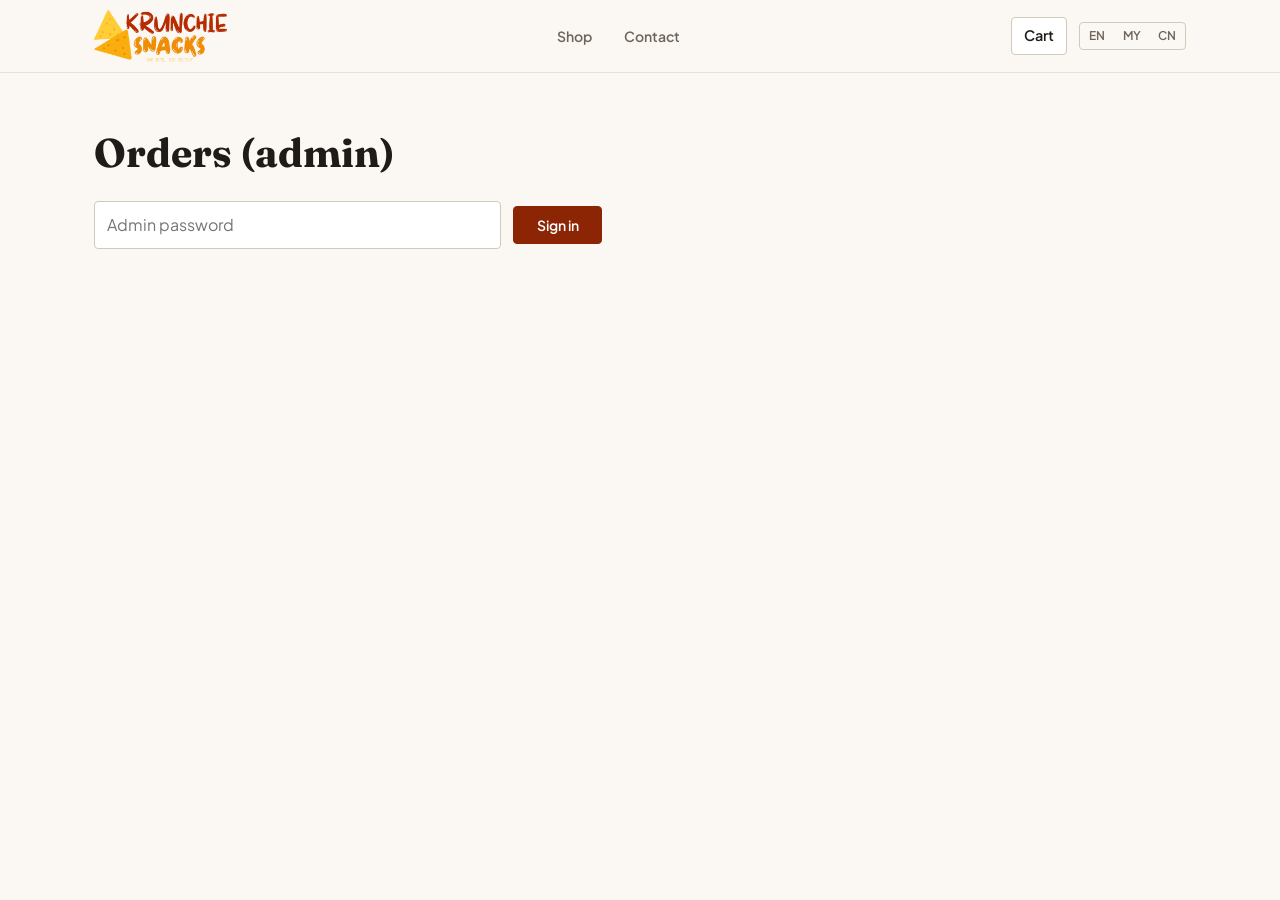
<file: admin.html>
<!DOCTYPE html>
<html lang="en">
<head>
  <meta charset="UTF-8">
  <meta name="viewport" content="width=device-width, initial-scale=1.0">
  <title>Admin | Krunchie Snacks</title>
  <meta name="robots" content="noindex">
  <link rel="preconnect" href="https://fonts.googleapis.com">
  <link rel="preconnect" href="https://fonts.gstatic.com" crossorigin>
  <link href="https://fonts.googleapis.com/css2?family=Fraunces:ital,opsz,wght@0,9..144,400;0,9..144,600;0,9..144,700;1,9..144,400&family=Plus+Jakarta+Sans:wght@400;500;600;700&display=swap" rel="stylesheet">
  <link rel="stylesheet" href="style.css?v=5">
</head>
<body>
  <header class="site-header">
    <div class="site-container header-inner">
      <a href="index.html" class="brand-logo" aria-label="Krunchie Snacks Homepage">
        <img src="assets/logo.webp" alt="Krunchie Snacks" class="logo-img" width="480" height="188">
      </a>
      <nav class="site-nav" aria-label="Main Navigation">
        <ul class="nav-list">
          <li><a href="index.html#flavours" class="nav-link">Shop</a></li>
          <li><a href="index.html#contact" class="nav-link">Contact</a></li>
        </ul>
      </nav>
      <div class="header-actions">
        <a href="checkout.html" class="cart-btn" aria-label="Cart">Cart <span class="cart-count" data-cart-count hidden>0</span></a>
        <div class="lang-switch" role="group" aria-label="Language">
          <button type="button" data-lang="en">EN</button>
          <button type="button" data-lang="ms">MY</button>
          <button type="button" data-lang="zh">CN</button>
        </div>
      </div>
    </div>
  </header>
  <main class="page-main">
    <div class="site-container">
      <h1 class="page-title">Orders (admin)</h1>
      <form id="login" class="inline-form">
        <input type="password" id="pw" placeholder="Admin password" autocomplete="current-password" required>
        <button class="btn btn-primary" type="submit">Sign in</button>
        <span id="msg" class="form-feedback" role="alert"></span>
      </form>
      <div id="orders"></div>
    </div>
  </main>
  <script src="shop.js?v=1"></script>
  <script>
    const STATUSES = ['new', 'paid', 'shipped', 'cancelled'];
    const KEY = 'ks-admin';
    let pw = '';
    try { pw = sessionStorage.getItem(KEY) || ''; } catch {}
    const msg = document.getElementById('msg');
    const api = (path, opts = {}) => fetch(path, { ...opts, headers: { Authorization: 'Bearer ' + pw, 'Content-Type': 'application/json' } });

    async function load() {
      const res = await api('/api/admin/orders');
      if (!res.ok) { msg.textContent = res.status === 401 ? 'Wrong password' : 'Error ' + res.status; document.getElementById('orders').replaceChildren(); return; }
      msg.textContent = '';
      const { orders } = await res.json();
      document.getElementById('login').hidden = true;
      const box = document.getElementById('orders');
      if (!orders.length) { box.replaceChildren(el('p', {}, 'No orders yet.')); return; }
      box.replaceChildren(...orders.map((o) => {
        const sel = el('select', {}, ...STATUSES.map((s) => el('option', { value: s, selected: s === o.status }, s)));
        sel.addEventListener('change', async () => { await api('/api/admin/orders/' + o.id, { method: 'POST', body: JSON.stringify({ status: sel.value }) }); load(); });
        return el('article', { className: 'admin-order status-' + o.status },
          el('header', {}, el('strong', {}, o.id), el('span', {}, new Date(o.created).toLocaleString()), sel),
          el('p', {}, `${o.name} · ${o.phone}${o.email ? ' · ' + o.email : ''}`),
          el('p', {}, `${o.delivery}${o.address ? ': ' + o.address : ''} · ${o.payment}`),
          o.notes ? el('p', {}, 'Notes: ' + o.notes) : '',
          el('ul', {}, ...o.items.map((l) => el('li', {}, `${l.qty} × ${l.name} (${rm(l.price)})`))),
          el('p', {}, el('strong', {}, `Total ${rm(o.total)}`)));
      }));
    }
    document.getElementById('login').addEventListener('submit', (e) => {
      e.preventDefault();
      pw = document.getElementById('pw').value;
      try { sessionStorage.setItem(KEY, pw); } catch {}
      load();
    });
    if (pw) load();
  </script>
</body>
</html>
</file>
<file: style.css>
/* ==========================================================================
   KrunchieSnack — Design Tokens & Core System
   Strictly aligned with Web Design Constitution:
   - Tasteful editorial typography (Fraunces + Plus Jakarta Sans)
   - Warm artisanal pantry palette (Parchment, Espresso, Terracotta, Cheddar)
   - Restrained geometry (subtle 2px-6px radius, thin borders, flat surfaces)
   - Zero AI clichés (no purple blobs, no glassmorphism, no gradient text)
   ========================================================================== */

:root {
  /* Color Palette Tokens */
  --bg: #FBF8F3;
  --bg-subtle: #F4EFEA;
  --bg-contrast: #1C1917;
  
  --surface: #FFFFFF;
  --surface-alt: #F9F6F0;
  --surface-border: #E8E2D7;
  --surface-border-strong: #D1C9BC;
  
  --text-main: #1E1B18;
  --text-muted: #6E665D;
  --text-subtle: #988E83;
  --text-inverse: #FAF7F2;
  
  /* Brand Flavours & Craft Accents */
  --bbq-primary: #8C2503;
  --bbq-hover: #701D02;
  --bbq-tint: #FDF1ED;
  --bbq-border: #F0CEBF;
  
  --cheese-primary: #B87300;
  --cheese-hover: #965E00;
  --cheese-tint: #FDF7E7;
  --cheese-border: #F0DEB4;
  
  --craft-green: #2B453B;
  
  /* Geometry & Elevation */
  --radius-xs: 2px;
  --radius-sm: 4px;
  --radius-md: 6px;
  
  --shadow-subtle: 0 1px 3px rgba(30, 27, 24, 0.05);
  --shadow-card: 0 2px 8px rgba(30, 27, 24, 0.06);
  --shadow-pop: 0 6px 20px rgba(30, 27, 24, 0.09);
  
  /* Typography Scale */
  --font-serif: 'Fraunces', Georgia, serif;
  --font-sans: 'Plus Jakarta Sans', -apple-system, BlinkMacSystemFont, 'Segoe UI', Roboto, sans-serif;
  
  /* Layout Sizing */
  --container-max: 1140px;
  --container-pad: 1.5rem;
  --section-pad: 5rem;
}

/* Base Reset & Document Defaults */
*, *::before, *::after {
  box-sizing: border-box;
  margin: 0;
  padding: 0;
}

html {
  font-size: 16px;
  scroll-behavior: smooth;
  -webkit-text-size-adjust: 100%;
}

body {
  font-family: var(--font-sans);
  background-color: var(--bg);
  color: var(--text-main);
  line-height: 1.6;
  -webkit-font-smoothing: antialiased;
  -moz-osx-font-smoothing: grayscale;
}

a {
  color: inherit;
  text-decoration: none;
  transition: color 0.15s ease;
}

img, svg {
  display: block;
  max-width: 100%;
}

button, input, select {
  font-family: inherit;
  font-size: inherit;
}

/* Layout Container */
.site-container {
  width: 100%;
  max-width: var(--container-max);
  margin-left: auto;
  margin-right: auto;
  padding-left: var(--container-pad);
  padding-right: var(--container-pad);
}

/* ==========================================================================
   Header & Announcements
   ========================================================================== */

.top-banner {
  background-color: var(--bg-contrast);
  color: var(--text-inverse);
  font-size: 0.8125rem;
  padding: 0.55rem 0;
  border-bottom: 1px solid rgba(255, 255, 255, 0.08);
}

.banner-inner {
  display: flex;
  align-items: center;
  justify-content: center;
  gap: 1rem;
  flex-wrap: wrap;
  text-align: center;
}

.banner-badge {
  background-color: rgba(255, 255, 255, 0.14);
  padding: 0.15rem 0.5rem;
  border-radius: var(--radius-xs);
  font-size: 0.72rem;
  font-weight: 700;
  text-transform: uppercase;
  letter-spacing: 0.05em;
}

.banner-text {
  color: #DDD6CE;
}

.banner-text strong {
  color: #FFFFFF;
}

.banner-link {
  color: #FBBF24;
  font-weight: 600;
  border-bottom: 1px dashed #FBBF24;
}

.banner-link:hover {
  color: #FDE68A;
}

.site-header {
  position: sticky;
  top: 0;
  z-index: 50;
  background-color: var(--bg);
  border-bottom: 1px solid var(--surface-border);
  transition: border-color 0.2s ease, background-color 0.2s ease;
}

.header-inner {
  display: flex;
  align-items: center;
  justify-content: space-between;
  height: 4.5rem;
}

.brand-logo {
  flex-shrink: 0;
  display: inline-flex;
  align-items: center;
  gap: 0.65rem;
  font-family: var(--font-serif);
  font-size: 1.35rem;
  font-weight: 700;
  letter-spacing: -0.02em;
  color: var(--text-main);
}

.logo-img {
  height: 3.25rem;
  width: auto;
}

.logo-mark {
  display: inline-flex;
  align-items: center;
  justify-content: center;
  width: 2.1rem;
  height: 2.1rem;
  background-color: var(--bbq-primary);
  color: #FFFFFF;
  font-family: var(--font-sans);
  font-size: 0.825rem;
  font-weight: 700;
  border-radius: var(--radius-sm);
}

.logo-text span {
  font-style: italic;
  font-weight: 400;
  color: var(--bbq-primary);
}

.site-nav {
  display: flex;
}

.nav-list {
  display: flex;
  list-style: none;
  gap: 2rem;
}

.nav-link {
  white-space: nowrap;
  font-size: 0.875rem;
  font-weight: 600;
  color: var(--text-muted);
  padding: 0.25rem 0;
  border-bottom: 2px solid transparent;
}

.nav-link:hover {
  color: var(--text-main);
  border-bottom-color: var(--text-main);
}

.header-actions {
  display: flex;
  align-items: center;
  gap: 0.75rem;
}

.lang-switch {
  display: inline-flex;
  border: 1px solid var(--surface-border-strong);
  border-radius: var(--radius-sm);
  overflow: hidden;
}

.lang-switch button {
  padding: 0.35rem 0.55rem;
  border: 0;
  background: none;
  color: var(--text-muted);
  font: 600 0.75rem var(--font-sans);
  cursor: pointer;
}

.lang-switch button:focus-visible {
  outline: 2px solid var(--bbq-primary);
  outline-offset: -2px;
}

.lang-switch button[aria-pressed="true"] {
  background: var(--bbq-primary);
  color: #FFFFFF;
}

/* ==========================================================================
   Buttons & Interactive Elements
   Restrained geometry, no pill bloat
   ========================================================================== */

.btn {
  display: inline-flex;
  align-items: center;
  justify-content: center;
  font-size: 0.875rem;
  font-weight: 600;
  padding: 0.7rem 1.4rem;
  border-radius: var(--radius-sm);
  border: 1px solid transparent;
  cursor: pointer;
  transition: all 0.15s ease;
  line-height: 1;
}

.btn-sm {
  white-space: nowrap;
  padding: 0.45rem 0.85rem;
  font-size: 0.8125rem;
}

.btn-primary {
  background-color: var(--bbq-primary);
  color: #FFFFFF;
  border-color: var(--bbq-primary);
}

.btn-primary:hover {
  background-color: var(--bbq-hover);
  border-color: var(--bbq-hover);
  color: #FFFFFF;
}

.btn-secondary {
  background-color: transparent;
  color: var(--text-main);
  border-color: var(--surface-border-strong);
}

.btn-secondary:hover {
  background-color: var(--surface-alt);
  border-color: var(--text-main);
}

.btn-outline {
  background-color: var(--surface);
  color: var(--text-main);
  border-color: var(--surface-border-strong);
  width: 100%;
}

.btn-outline:hover {
  background-color: var(--bg-contrast);
  color: #FFFFFF;
  border-color: var(--bg-contrast);
}

/* ==========================================================================
   Section Standards
   ========================================================================== */

.section-intro {
  margin-bottom: 3.5rem;
  max-width: 880px;
}

.section-kicker {
  display: inline-block;
  font-size: 0.75rem;
  font-weight: 700;
  text-transform: uppercase;
  letter-spacing: 0.08em;
  color: var(--bbq-primary);
  margin-bottom: 0.5rem;
}

.section-title {
  font-family: var(--font-serif);
  font-size: 2.25rem;
  font-weight: 700;
  line-height: 1.15;
  letter-spacing: -0.02em;
  color: var(--text-main);
  margin-bottom: 0.85rem;
}

.section-sub {
  font-size: 1.05rem;
  color: var(--text-muted);
  line-height: 1.55;
}

/* ==========================================================================
   Hero Section
   Intentional asymmetrical layout, strong editorial typography
   ========================================================================== */

.hero-section {
  padding: 4.5rem 0 5rem;
  border-bottom: 1px solid var(--surface-border);
}

.hero-grid {
  display: grid;
  grid-template-columns: 1.15fr 0.85fr;
  gap: 3.5rem;
  align-items: center;
}

.eyebrow-tag {
  display: inline-flex;
  align-items: center;
  gap: 0.45rem;
  font-size: 0.78rem;
  font-weight: 700;
  text-transform: uppercase;
  letter-spacing: 0.05em;
  color: var(--craft-green);
  background-color: #EBF2EE;
  padding: 0.25rem 0.65rem;
  border-radius: var(--radius-xs);
  margin-bottom: 1.25rem;
}

.eyebrow-tag .dot {
  width: 6px;
  height: 6px;
  background-color: var(--craft-green);
  border-radius: 50%;
}

.hero-heading {
  font-family: var(--font-serif);
  font-size: 3.6rem;
  font-weight: 700;
  line-height: 1.08;
  letter-spacing: -0.03em;
  color: var(--text-main);
  margin-bottom: 1.25rem;
}

.hero-heading em {
  font-style: italic;
  font-weight: 400;
  color: var(--bbq-primary);
}

.hero-tagline {
  font-size: 1.125rem;
  color: var(--text-muted);
  line-height: 1.6;
  max-width: 540px;
  margin-bottom: 2.25rem;
}

.hero-meta-row {
  display: flex;
  align-items: stretch;
  background-color: var(--surface);
  border: 1px solid var(--surface-border);
  border-radius: var(--radius-sm);
  padding: 1rem 1.25rem;
  max-width: 580px;
  margin-bottom: 2.25rem;
}

.meta-item {
  flex: 1;
}

.meta-label {
  display: block;
  font-size: 0.72rem;
  font-weight: 700;
  text-transform: uppercase;
  letter-spacing: 0.05em;
  color: var(--text-subtle);
  margin-bottom: 0.2rem;
}

.meta-value {
  display: block;
  font-size: 0.95rem;
  font-weight: 700;
  color: var(--text-main);
}

.meta-unit {
  font-size: 0.75rem;
  font-weight: 500;
  color: var(--text-muted);
}

.meta-divider {
  width: 1px;
  background-color: var(--surface-border);
  margin: 0 1rem;
}

.hero-cta-group {
  display: flex;
  gap: 1rem;
  align-items: center;
}

/* Hero Visual Stage */
.visual-stage {
  background-color: var(--surface);
  border: 1px solid var(--surface-border);
  border-radius: var(--radius-md);
  padding: 1.5rem;
  box-shadow: var(--shadow-card);
}

.stage-tag {
  font-size: 0.7rem;
  font-weight: 700;
  letter-spacing: 0.06em;
  text-transform: uppercase;
  color: var(--text-subtle);
  text-align: right;
  margin-bottom: 0.5rem;
}

.snack-duo-svg {
  width: 100%;
  height: auto;
  max-height: 380px;
}

.stage-footer {
  margin-top: 1rem;
  padding-top: 0.85rem;
  border-top: 1px solid var(--surface-border);
  font-size: 0.8rem;
  font-weight: 600;
  color: var(--text-muted);
  display: flex;
  align-items: center;
  justify-content: center;
  gap: 0.5rem;
}

.legend-dot {
  display: inline-block;
  width: 8px;
  height: 8px;
  border-radius: 50%;
}

.bbq-dot { background-color: var(--bbq-primary); }
.cheese-dot { background-color: var(--cheese-primary); }
.legend-separator { color: var(--surface-border-strong); }

/* ==========================================================================
   Flavours Showcase Section
   Deliberate 2-card grid reflecting the dual specialty
   ========================================================================== */

.flavours-section {
  padding: var(--section-pad) 0;
  background-color: var(--bg);
  border-bottom: 1px solid var(--surface-border);
}

.flavours-grid {
  display: grid;
  grid-template-columns: 1fr 1fr;
  gap: 2.25rem;
}

.flavour-card {
  background-color: var(--surface);
  border: 1px solid var(--surface-border);
  border-radius: var(--radius-md);
  padding: 2.25rem;
  display: flex;
  flex-direction: column;
  transition: transform 0.2s ease, box-shadow 0.2s ease, border-color 0.2s ease;
}

.flavour-card:hover {
  transform: translateY(-2px);
  box-shadow: var(--shadow-pop);
}

.flavour-card.bbq-theme {
  border-top: 4px solid var(--bbq-primary);
}

.flavour-card.cheese-theme {
  border-top: 4px solid var(--cheese-primary);
}

.flavour-card-header {
  display: flex;
  justify-content: space-between;
  align-items: center;
  margin-bottom: 1.25rem;
}

.flavour-badge {
  font-size: 0.72rem;
  font-weight: 700;
  text-transform: uppercase;
  letter-spacing: 0.06em;
  padding: 0.2rem 0.55rem;
  border-radius: var(--radius-xs);
}

.bbq-theme .flavour-badge {
  background-color: var(--bbq-tint);
  color: var(--bbq-primary);
  border: 1px solid var(--bbq-border);
}

.cheese-theme .flavour-badge {
  background-color: var(--cheese-tint);
  color: var(--cheese-primary);
  border: 1px solid var(--cheese-border);
}

.flavour-price-tag {
  font-size: 1.25rem;
  font-weight: 700;
  color: var(--text-main);
}

.flavour-price-tag small {
  font-size: 0.8rem;
  font-weight: 500;
  color: var(--text-muted);
}

.flavour-name {
  font-family: var(--font-serif);
  font-size: 2.15rem;
  font-weight: 700;
  line-height: 1.15;
  margin-bottom: 0.75rem;
  color: var(--text-main);
}

.flavour-subhead {
  font-size: 0.975rem;
  color: var(--text-muted);
  line-height: 1.55;
  margin-bottom: 1.75rem;
}

.tasting-notes {
  background-color: var(--bg-subtle);
  border-radius: var(--radius-xs);
  padding: 1rem 1.25rem;
  margin-bottom: 1.5rem;
}

.tasting-title {
  display: block;
  font-size: 0.72rem;
  font-weight: 700;
  text-transform: uppercase;
  letter-spacing: 0.05em;
  color: var(--text-muted);
  margin-bottom: 0.4rem;
}

.notes-list {
  list-style: none;
  display: flex;
  flex-wrap: wrap;
  gap: 0.5rem 1.25rem;
}

.notes-list li {
  font-size: 0.85rem;
  font-weight: 600;
  color: var(--text-main);
  position: relative;
  padding-left: 0.75rem;
}

.notes-list li::before {
  content: "•";
  position: absolute;
  left: 0;
  color: var(--text-subtle);
}

.crisp-specs {
  border-top: 1px solid var(--surface-border);
  padding-top: 1.25rem;
  margin-bottom: 2rem;
}

.spec-row {
  display: flex;
  justify-content: space-between;
  font-size: 0.85rem;
  padding: 0.4rem 0;
  border-bottom: 1px dashed var(--surface-border);
}

.spec-name {
  color: var(--text-muted);
}

.spec-value {
  font-weight: 600;
  color: var(--text-main);
}

.card-action {
  margin-top: auto;
}

/* ==========================================================================
   Craft & Kettle Section
   ========================================================================== */

.craft-section {
  padding: var(--section-pad) 0;
  background-color: var(--bg-subtle);
  border-bottom: 1px solid var(--surface-border);
}

.craft-layout {
  display: grid;
  grid-template-columns: 1fr;
  gap: 3.5rem;
}

.craft-lead {
  font-size: 1.15rem;
  color: var(--text-muted);
  line-height: 1.65;
  max-width: 820px;
}

/* Pinned scroll scene: app.js sets --p (0..1) as you scroll through it,
   and marks the current .scene-step with .is-active */
.scroll-scene {
  --s1: clamp(0, var(--p, 1) * 3, 1);
  --s2: clamp(0, var(--p, 1) * 3 - 1, 1);
  --s3: clamp(0, var(--p, 1) * 3 - 2, 1);
  height: 300svh;
}

.scene-pin {
  position: sticky;
  top: 0;
  height: 100svh;
  padding-top: var(--header-h, 72px);
  display: grid;
  align-items: center;
}

.craft-scene {
  display: grid;
  grid-template-columns: 1fr 1fr;
  align-items: center;
  gap: 3rem;
}

.craft-steps-grid {
  position: relative;
  display: grid;
  gap: 2rem;
  padding-left: 1.75rem;
  border-left: 2px solid var(--surface-border-strong);
}

.craft-steps-grid::before {
  content: "";
  position: absolute;
  left: -2px;
  top: 0;
  width: 2px;
  height: 100%;
  background: var(--bbq-primary);
  transform: scaleY(var(--p, 1));
  transform-origin: top;
}

.craft-step {
  position: relative;
  opacity: 0.3;
  transition: opacity 0.35s ease, transform 0.35s ease;
}

.craft-step.is-active {
  opacity: 1;
  transform: translateX(0.5rem);
}

.craft-chips {
  width: 100%;
  max-height: 60svh;
  overflow: visible;
}

.chip polygon {
  stroke-width: 28;
  stroke-linejoin: round;
  /* raw slice -> golden as it fries (step 2) */
  fill: color-mix(in srgb, #FCCB3A calc(var(--s2) * 100%), #F4E6C2);
  stroke: color-mix(in srgb, #FCCB3A calc(var(--s2) * 100%), #F4E6C2);
}

.chip-front polygon {
  fill: color-mix(in srgb, #F7AC12 calc(var(--s2) * 100%), #EFDDB4);
  stroke: color-mix(in srgb, #F7AC12 calc(var(--s2) * 100%), #EFDDB4);
}

/* stacked as one slice -> split apart (step 1) */
.chip {
  transform-box: fill-box;
  transform-origin: center;
}

.chip-back {
  transform: translate(calc((1 - var(--s1)) * 70px), calc((1 - var(--s1)) * 50px)) rotate(calc((1 - var(--s1)) * 25deg));
}

.chip-front {
  transform: translate(calc((1 - var(--s1)) * -70px), calc((1 - var(--s1)) * -50px)) rotate(calc((1 - var(--s1)) * -15deg));
}

/* seasoning lands (step 3) */
.seasoning circle {
  fill: #E8890C;
  opacity: var(--s3);
  transform-box: fill-box;
  transform-origin: center;
  transform: scale(calc(0.3 + var(--s3) * 0.7));
}

@media (max-width: 880px) and (prefers-reduced-motion: no-preference) {
  .craft-scene {
    grid-template-columns: 1fr;
    gap: 1.5rem;
  }

  .craft-chips {
    order: -1;
    max-height: 32svh;
  }

  /* one step at a time on small screens */
  .craft-step {
    grid-area: 1 / 1;
  }

  .craft-step:not(.is-active) {
    opacity: 0;
  }

  .craft-step.is-active {
    transform: none;
  }
}

@media (prefers-reduced-motion: reduce) {
  .scroll-scene,
  .scene-pin {
    height: auto;
    position: static;
  }

  .scene-pin {
    padding-block: 2.5rem 0;
  }

  .craft-step {
    opacity: 1;
  }
}

@media (max-width: 880px) and (prefers-reduced-motion: reduce) {
  .craft-scene {
    grid-template-columns: 1fr;
  }
}

.step-num {
  font-family: var(--font-serif);
  font-size: 1.75rem;
  font-weight: 700;
  color: var(--bbq-primary);
  display: block;
  margin-bottom: 0.65rem;
}

.step-title {
  font-size: 1.1rem;
  font-weight: 700;
  color: var(--text-main);
  margin-bottom: 0.5rem;
}

.step-desc {
  font-size: 0.9rem;
  color: var(--text-muted);
  line-height: 1.55;
}

/* ==========================================================================
   Specs & Comparison Table
   ========================================================================== */

.specs-section {
  padding: var(--section-pad) 0;
  border-bottom: 1px solid var(--surface-border);
  background-color: var(--surface);
}

.specs-table-wrapper {
  overflow-x: auto;
}

.specs-table {
  width: 100%;
  min-width: 580px;
  border-collapse: collapse;
  text-align: left;
  font-size: 0.925rem;
}

.specs-table th, .specs-table td {
  padding: 1.15rem 1.25rem;
  border-bottom: 1px solid var(--surface-border);
}

.specs-table thead th {
  background-color: var(--bg-subtle);
  font-size: 0.78rem;
  text-transform: uppercase;
  letter-spacing: 0.06em;
  font-weight: 700;
  color: var(--text-muted);
}

.specs-table tbody th {
  font-weight: 600;
  color: var(--text-main);
  width: 25%;
}

.specs-table tbody td {
  width: 37.5%;
  color: var(--text-muted);
}

.highlight-positive {
  color: var(--craft-green);
  font-weight: 700;
}

/* ==========================================================================
   Pack Selector & Ordering
   ========================================================================== */

.order-section {
  padding: var(--section-pad) 0;
  background-color: var(--bg);
  border-bottom: 1px solid var(--surface-border);
}

.packs-grid {
  display: grid;
  grid-template-columns: repeat(3, 1fr);
  gap: 1.75rem;
  align-items: stretch;
  margin-bottom: 3.5rem;
}

.pack-card {
  background-color: var(--surface);
  border: 1px solid var(--surface-border);
  border-radius: var(--radius-md);
  padding: 2.25rem 1.75rem;
  display: flex;
  flex-direction: column;
  position: relative;
  transition: transform 0.15s ease, box-shadow 0.15s ease;
}

.pack-card:hover {
  transform: translateY(-2px);
  box-shadow: var(--shadow-card);
}

.pack-card.featured-pack {
  border-color: var(--bbq-primary);
  box-shadow: var(--shadow-card);
}

.pack-badge-top {
  position: absolute;
  top: -12px;
  left: 50%;
  transform: translateX(-50%);
  background-color: var(--bbq-primary);
  color: #FFFFFF;
  font-size: 0.7rem;
  font-weight: 700;
  text-transform: uppercase;
  letter-spacing: 0.06em;
  padding: 0.2rem 0.65rem;
  border-radius: var(--radius-xs);
}

.pack-tag {
  font-size: 0.72rem;
  font-weight: 700;
  text-transform: uppercase;
  letter-spacing: 0.05em;
  color: var(--text-subtle);
  margin-bottom: 0.5rem;
}

.pack-title {
  font-family: var(--font-serif);
  font-size: 1.45rem;
  font-weight: 700;
  color: var(--text-main);
  margin-bottom: 0.85rem;
}

.pack-price {
  font-size: 2.5rem;
  font-weight: 700;
  color: var(--text-main);
  line-height: 1;
  margin-bottom: 1rem;
}

.pack-price .currency {
  font-size: 1.4rem;
  font-weight: 600;
  vertical-align: top;
  margin-right: 0.1rem;
}

.pack-price .cents {
  font-size: 1.4rem;
}

.pack-unit {
  display: block;
  font-size: 0.8rem;
  font-weight: 500;
  color: var(--text-muted);
  margin-top: 0.35rem;
}

.pack-desc {
  font-size: 0.875rem;
  color: var(--text-muted);
  line-height: 1.5;
  margin-bottom: 1.5rem;
}

.pack-features {
  list-style: none;
  font-size: 0.825rem;
  color: var(--text-main);
  margin-bottom: 2rem;
  border-top: 1px solid var(--surface-border);
  padding-top: 1.25rem;
}

.pack-features li {
  padding: 0.35rem 0;
  position: relative;
  padding-left: 1rem;
}

.pack-features li::before {
  content: "✓";
  position: absolute;
  left: 0;
  color: var(--craft-green);
  font-weight: 700;
}

.pack-btn {
  margin-top: auto;
  width: 100%;
}

/* Order / Inquiry Box */
.order-inquiry-box {
  background-color: var(--surface);
  border: 1px solid var(--surface-border);
  border-radius: var(--radius-md);
  padding: 2.5rem;
}

.inquiry-title {
  font-family: var(--font-serif);
  font-size: 1.4rem;
  font-weight: 700;
  color: var(--text-main);
  margin-bottom: 0.4rem;
}

.inquiry-sub {
  font-size: 0.925rem;
  color: var(--text-muted);
  margin-bottom: 1.75rem;
}

.inquiry-form .form-row {
  display: grid;
  grid-template-columns: 1.2fr 1.2fr 1.4fr 1fr;
  gap: 1rem;
  align-items: flex-end;
}

.form-group {
  display: flex;
  flex-direction: column;
}

.form-group label {
  font-size: 0.75rem;
  font-weight: 700;
  text-transform: uppercase;
  letter-spacing: 0.05em;
  color: var(--text-muted);
  margin-bottom: 0.45rem;
}

.form-group input, .form-group select {
  height: 2.75rem;
  padding: 0 0.85rem;
  border: 1px solid var(--surface-border-strong);
  border-radius: var(--radius-sm);
  background-color: var(--bg);
  color: var(--text-main);
  outline: none;
  transition: border-color 0.15s ease;
}

.form-group input:focus, .form-group select:focus {
  border-color: var(--bbq-primary);
  background-color: #FFFFFF;
}

.form-submit-col button {
  height: 2.75rem;
  width: 100%;
}

.form-feedback {
  margin-top: 1rem;
  font-size: 0.875rem;
  font-weight: 600;
  min-height: 1.2rem;
}

.form-feedback.success {
  color: var(--craft-green);
}

/* ==========================================================================
   Contact Strip & Socials
   ========================================================================== */

.contact-section {
  padding: 4.5rem 0;
  background-color: var(--bg-contrast);
  color: var(--text-inverse);
}

.contact-grid {
  display: grid;
  grid-template-columns: repeat(3, 1fr);
  gap: 2.5rem;
}

.contact-card {
  border-left: 2px solid rgba(255, 255, 255, 0.15);
  padding-left: 1.5rem;
}

.contact-label {
  display: block;
  font-size: 0.72rem;
  font-weight: 700;
  text-transform: uppercase;
  letter-spacing: 0.06em;
  color: #A8A29E;
  margin-bottom: 0.5rem;
}

.contact-detail {
  font-family: var(--font-serif);
  font-size: 1.45rem;
  font-weight: 600;
  margin-bottom: 0.5rem;
}

.contact-link {
  color: #FFFFFF;
}

.contact-link:hover {
  color: #FBBF24;
}

.contact-note {
  font-size: 0.85rem;
  color: #A8A29E;
  line-height: 1.5;
}

.socials-list {
  display: flex;
  flex-direction: column;
  gap: 0.45rem;
  margin-bottom: 0.75rem;
}

.social-chip {
  display: inline-flex;
  align-items: center;
  justify-content: space-between;
  background-color: rgba(255, 255, 255, 0.08);
  padding: 0.4rem 0.75rem;
  border-radius: var(--radius-xs);
  font-size: 0.825rem;
  color: #FFFFFF;
  border: 1px solid rgba(255, 255, 255, 0.1);
  transition: background-color 0.15s ease, border-color 0.15s ease;
}

.social-chip:hover {
  background-color: rgba(255, 255, 255, 0.16);
  border-color: rgba(255, 255, 255, 0.25);
  color: #FBBF24;
}

.social-handle {
  font-family: monospace;
  font-size: 0.75rem;
  color: #DDD6CE;
}

/* Accessibility Utility */
.sr-only {
  position: absolute;
  width: 1px;
  height: 1px;
  padding: 0;
  margin: -1px;
  overflow: hidden;
  clip: rect(0, 0, 0, 0);
  white-space: nowrap;
  border-width: 0;
}

/* ==========================================================================
   Footer
   ========================================================================== */

.site-footer {
  background-color: #141210;
  color: #DDD6CE;
  padding: 4rem 0 2rem;
  border-top: 1px solid rgba(255, 255, 255, 0.08);
}

.footer-top {
  display: grid;
  grid-template-columns: 2fr 1fr 1fr 1.2fr;
  gap: 3rem;
  margin-bottom: 3.5rem;
}

.footer-logo {
  font-family: var(--font-serif);
  font-size: 1.5rem;
  font-weight: 700;
  color: #FFFFFF;
  display: block;
  margin-bottom: 0.5rem;
}

.footer-logo span {
  font-style: italic;
  font-weight: 400;
  color: #F97316;
}

.footer-tagline {
  font-size: 0.95rem;
  font-style: italic;
  color: #FAF7F2;
  margin-bottom: 0.75rem;
}

.footer-sub {
  font-size: 0.78rem;
  color: #8C847A;
  max-width: 320px;
  line-height: 1.45;
}

.footer-heading {
  font-size: 0.75rem;
  font-weight: 700;
  text-transform: uppercase;
  letter-spacing: 0.06em;
  color: #FFFFFF;
  margin-bottom: 1.25rem;
}

.footer-links {
  list-style: none;
}

.footer-links li {
  margin-bottom: 0.65rem;
}

.footer-links a {
  font-size: 0.85rem;
  color: #A8A29E;
}

.footer-links a:hover {
  color: #FFFFFF;
}

.footer-bottom {
  border-top: 1px solid rgba(255, 255, 255, 0.08);
  padding-top: 2rem;
  display: flex;
  justify-content: space-between;
  align-items: center;
  flex-wrap: wrap;
  gap: 1rem;
  font-size: 0.8rem;
  color: #8C847A;
}

.footer-legal {
  display: flex;
  gap: 0.75rem;
  align-items: center;
}

.footer-legal a {
  color: #8C847A;
}

.footer-legal a:hover {
  color: #DDD6CE;
}

.footer-legal .separator {
  color: #44403C;
}

/* ==========================================================================
   Responsive Adaptations
   Mobile is intentional, not shrunk desktop
   ========================================================================== */

@media (max-width: 960px) {
  .nav-list {
    gap: 1rem;
  }

  .hero-grid {
    grid-template-columns: 1fr;
    gap: 2.5rem;
  }

  .hero-heading {
    font-size: 2.75rem;
  }

  .packs-grid {
    grid-template-columns: 1fr;
  }

  .contact-grid {
    grid-template-columns: 1fr;
    gap: 2rem;
  }

  .footer-top {
    grid-template-columns: 1fr 1fr;
    gap: 2.5rem;
  }

  .inquiry-form .form-row {
    grid-template-columns: 1fr;
  }
}

@media (max-width: 880px) {
  :root {
    --section-pad: 3.5rem;
  }

  .header-inner {
    height: auto;
    padding-block: 1rem;
    flex-wrap: wrap;
    gap: 1rem;
  }

  .site-nav {
    order: 3;
    width: 100%;
  }

  .nav-list {
    flex-wrap: wrap;
    gap: 1rem 1.25rem;
  }

  .flavours-grid {
    grid-template-columns: 1fr;
  }

  .hero-meta-row {
    flex-direction: column;
    gap: 0.75rem;
  }

  .meta-divider {
    width: 100%;
    height: 1px;
    margin: 0;
  }

  .footer-top {
    grid-template-columns: 1fr;
  }
}

/* ==========================================================================
   Shop: cart button, drawer, product cards, checkout, order, admin
   ========================================================================== */
.cart-btn { display: inline-flex; align-items: center; gap: .4rem; font-weight: 600; font-size: .9rem; padding: .4rem .75rem; border: 1px solid var(--surface-border-strong); border-radius: var(--radius-sm); color: var(--text-main); background: var(--surface); }
.cart-btn:hover { border-color: var(--text-main); }
.cart-count { background: var(--bbq-primary); color: #fff; border-radius: 999px; font-size: .75rem; min-width: 1.35rem; height: 1.35rem; display: inline-grid; place-items: center; padding: 0 .3rem; }
.cart-count[hidden] { display: none; }

.product-price { font-family: var(--font-serif); font-size: 1.5rem; margin: .5rem 0 1rem; }
.product-price small { font-family: var(--font-sans); font-size: .8rem; color: var(--text-muted); }
.duo-theme { background: var(--surface); border-color: var(--surface-border-strong); }
.flavours-grid { grid-template-columns: repeat(auto-fit, minmax(260px, 1fr)); }

.drawer-backdrop { position: fixed; inset: 0; background: rgba(28,25,23,.45); opacity: 0; pointer-events: none; transition: opacity .2s; z-index: 90; }
.drawer-backdrop.is-open { opacity: 1; pointer-events: auto; }
.cart-drawer { position: fixed; top: 0; right: 0; bottom: 0; width: min(420px, 100%); background: var(--surface); box-shadow: var(--shadow-pop); transform: translateX(100%); transition: transform .25s; z-index: 100; display: flex; flex-direction: column; }
.cart-drawer.is-open { transform: none; }
.cart-drawer header, .cart-drawer footer { padding: 1rem 1.25rem; }
.cart-drawer header { display: flex; justify-content: space-between; align-items: center; border-bottom: 1px solid var(--surface-border); }
.cart-drawer h2 { font-family: var(--font-serif); font-size: 1.25rem; }
.cart-drawer footer { border-top: 1px solid var(--surface-border); display: grid; gap: .75rem; }
.drawer-close { background: none; border: 0; font-size: 1.75rem; line-height: 1; cursor: pointer; color: var(--text-main); }
.drawer-lines { overflow: auto; flex: 1; padding: 0 1.25rem; }
.summary-panel .drawer-lines, .narrow .drawer-lines { padding: 0; }
.drawer-total { display: flex; justify-content: space-between; }
.line { display: grid; grid-template-columns: 1fr auto auto; gap: .75rem; align-items: center; padding: .85rem 0; border-bottom: 1px solid var(--surface-border); }
.line-info small { display: block; color: var(--text-muted); }
.line-total { min-width: 4.5rem; text-align: right; font-weight: 600; }
.qty { display: inline-flex; align-items: center; border: 1px solid var(--surface-border-strong); border-radius: var(--radius-sm); }
.qty button { width: 2rem; height: 2rem; background: none; border: 0; font-size: 1.1rem; cursor: pointer; color: var(--text-main); }
.qty span { min-width: 1.75rem; text-align: center; font-weight: 600; }
.cart-empty { padding: 1.5rem 0; color: var(--text-muted); }

.page-main { padding: 3rem 0 5rem; min-height: 60vh; }
.page-title { font-family: var(--font-serif); font-size: clamp(1.75rem, 4vw, 2.5rem); margin-bottom: 1rem; }
.narrow { max-width: 640px; }
.narrow p { margin: .5rem 0; }
.test-banner { background: var(--cheese-tint); border: 1px solid var(--cheese-border); color: var(--text-main); padding: .6rem .9rem; border-radius: var(--radius-sm); font-size: .9rem; margin-bottom: 1.5rem; }
.checkout-grid { display: grid; grid-template-columns: 1.3fr 1fr; gap: 2.5rem; align-items: start; }
.checkout-form .form-group { margin-bottom: 1rem; }
.checkout-form textarea, .inline-form input { width: 100%; font: inherit; padding: .65rem .75rem; border: 1px solid var(--surface-border-strong); border-radius: var(--radius-sm); background: var(--surface); }
.panel-title { font-family: var(--font-serif); font-size: 1.15rem; margin: 1.5rem 0 .75rem; }
.panel-title:first-child { margin-top: 0; }
.choice-list { display: grid; gap: .5rem; margin-bottom: 1rem; }
.choice { display: flex; gap: .6rem; align-items: center; padding: .7rem .85rem; border: 1px solid var(--surface-border-strong); border-radius: var(--radius-sm); background: var(--surface); cursor: pointer; }
.summary-panel { background: var(--surface); border: 1px solid var(--surface-border); border-radius: var(--radius-md); padding: 1.25rem; position: sticky; top: 6rem; }
.totals { margin-top: 1rem; display: grid; gap: .4rem; }
.totals div { display: flex; justify-content: space-between; }
.totals .grand { font-weight: 700; font-size: 1.1rem; border-top: 1px solid var(--surface-border); padding-top: .6rem; }
.status { padding: .1rem .55rem; border-radius: 999px; background: var(--bg-subtle); font-weight: 600; font-size: .85rem; }
.status-paid, .status-shipped { background: #E3F1E6; }
.status-cancelled { background: #F6DEDA; }
.inline-form { display: flex; gap: .75rem; align-items: center; flex-wrap: wrap; margin-bottom: 1.5rem; max-width: 520px; }
.inline-form input { flex: 1; min-width: 12rem; }
.admin-order { background: var(--surface); border: 1px solid var(--surface-border); border-radius: var(--radius-md); padding: 1rem 1.25rem; margin-bottom: 1rem; }
.admin-order header { display: flex; gap: 1rem; flex-wrap: wrap; align-items: center; margin-bottom: .5rem; }
.admin-order ul { margin: .5rem 0 .5rem 1.25rem; }
@media (max-width: 880px) {
  .checkout-grid { grid-template-columns: 1fr; }
  .summary-panel { position: static; order: -1; }
  .cart-btn { padding: .35rem .6rem; }
}
</file>
